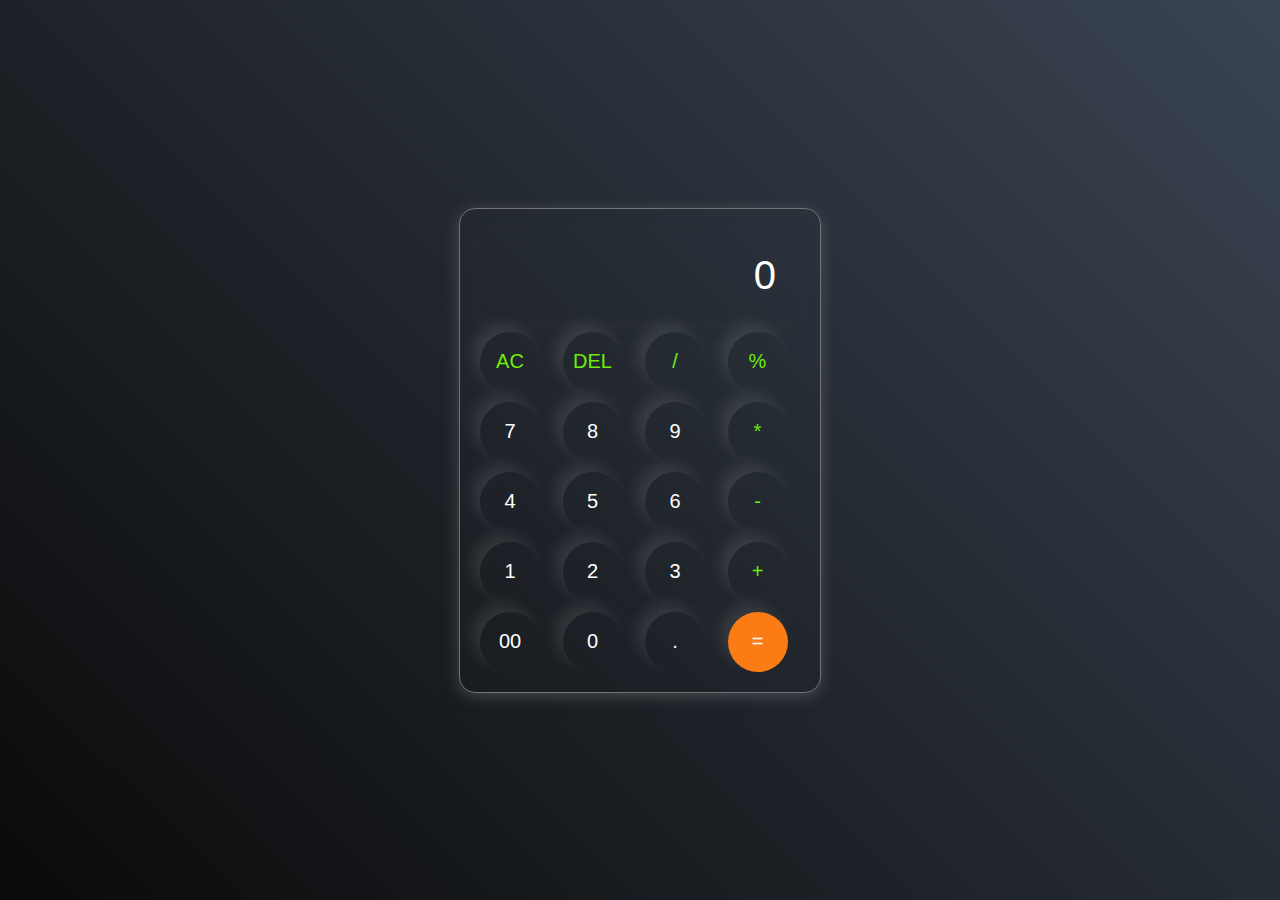
<file: CODSOFT/mycalculator/usecalculator/index.html>
<!DOCTYPE html>
<html lang="en">
<head>
    <meta charset="UTF-8">
    <meta name="viewport" content="width=device-width, initial-scale=1.0">
    <title>Calculator</title>
    <link rel="stylesheet" href="style.css">
</head>
<body>
    <div class="container">
        <div class="calculator">
            <input type="text" id="inputbox" placeholder="0">

            <div class="buttons">
                <button class="button operator">AC</button>
                <button class="button operator">DEL</button>
                <button class="button operator">/</button>
                <button class="button operator">%</button>

                <button class="button">7</button>
                <button class="button">8</button>
                <button class="button">9</button>
                <button class="button operator">*</button>

                <button class="button">4</button>
                <button class="button">5</button>
                <button class="button">6</button>
                <button class="button operator">-</button>

                <button class="button">1</button>
                <button class="button">2</button>
                <button class="button">3</button>
                <button class="button operator">+</button>

                <button class="button">00</button>
                <button class="button">0</button>
                <button class="button">.</button>
                <button class="button equalBtn">=</button>
            </div>
        </div>
    </div>

    <script src="script.js"></script>
</body>
</html>
</file>
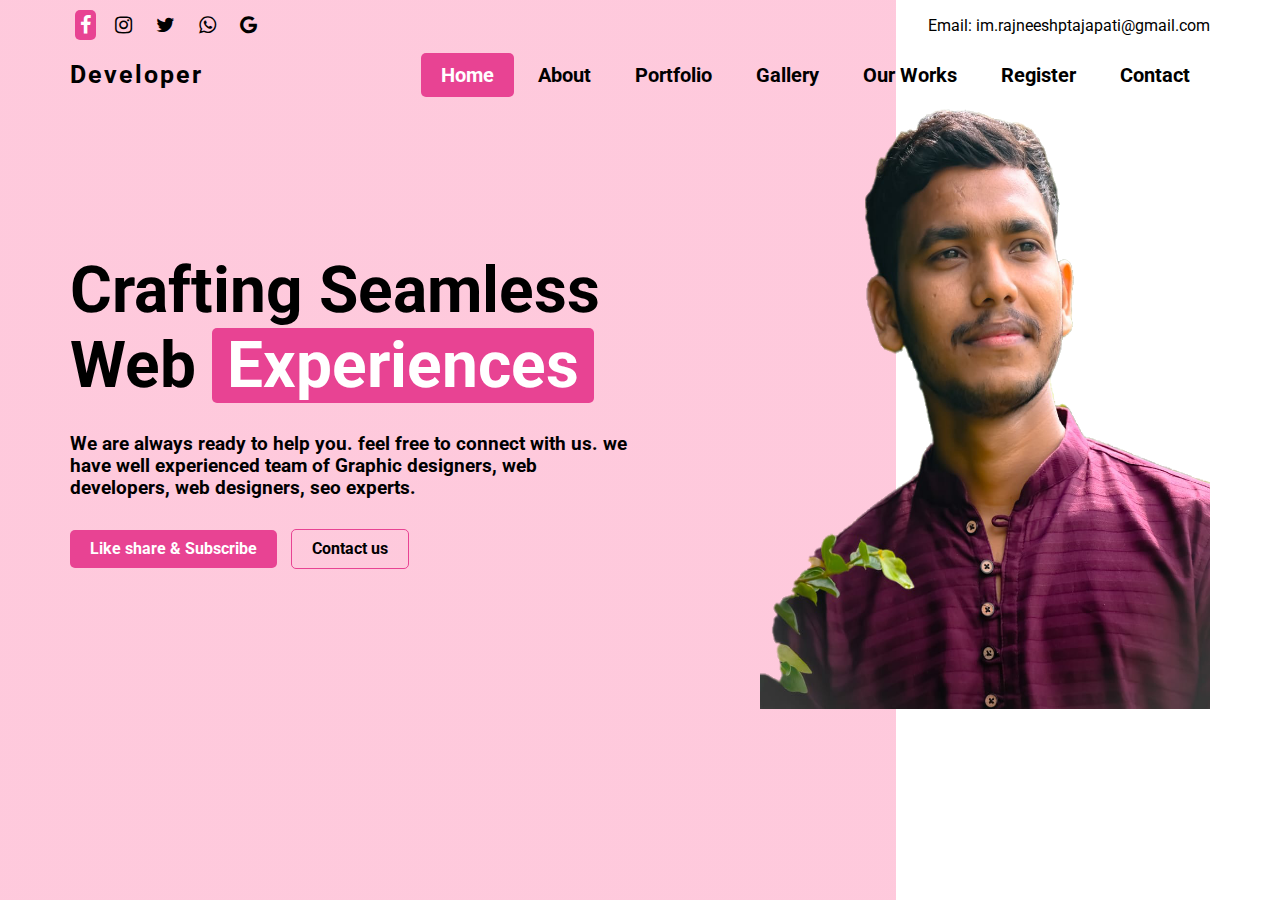
<file: CODSOFT/mylandingpage/mypage/index.html>
<!DOCTYPE html>
<html>
<head>
	<title>Create a website using html and css in Hindi </title>
	<link rel="stylesheet" type="text/css" href="styles.css">
<link rel="stylesheet" href="https://cdnjs.cloudflare.com/ajax/libs/font-awesome/4.7.0/css/font-awesome.min.css">
<link rel="preconnect" href="https://fonts.gstatic.com">
<link href="https://fonts.googleapis.com/css2?family=Roboto:wght@300&display=swap" rel="stylesheet">
</head>
<body>
<header>
	<div class="top-nav">
		<div class="s-icon">
			<i class="fa fa-facebook"></i>
			<i class="fa fa-instagram"></i>
			<i class="fa fa-twitter"></i>
			<i class="fa fa-whatsapp"></i>	
			<i class="fa fa-google"></i>
		</div>
		<div class="email">
			Email: im.rajneeshptajapati@gmail.com
		</div>
	</div>

	<nav>
		<div class="logo">
			Developer
		</div>
		<div class="menu">
				<a href="#">Home</a>
				<a href="#">About</a>
				<a href="#">Portfolio</a>
				<a href="#">Gallery</a>
				<a href="#">Our Works</a>
				<a href="#">Register</a>
				<a href="#">Contact</a>
		</div>
	</nav>
	<div class="container">
		<div class="left">
			<h1>Crafting Seamless Web <span>Experiences</span></h1>
			<p>
				<h3>We are always ready to help you. feel free to connect with us. we have well experienced team of Graphic designers, web developers, web designers, seo experts.</h3>
			</p>
			<button><h3>Like share & Subscribe</h3></button>
			<button id="btn2"><h3>Contact us</h3></button>
		</div>
		<div class="right">
			<img src="myimg.png" width="450" height="600">
		</div>
	</div>
</header>
</body>
</html>
</file>
<file: CODSOFT/mycalculator/usecalculator/style.css>
* {
    margin: 0;
    padding: 0;
    box-sizing: border-box;
    font-family: 'Poppins', sans-serif;
}

body {
    width: 100%;
    height: 100vh;
    display: flex;
    justify-content: center;
    align-items: center;
    background: linear-gradient(45deg, #0a0a0a, #3a4452);
}

.calculator {
    border: 1px solid #717377;
    padding: 20px;
    border-radius: 16px;
    background: transparent;
    box-shadow: 0px 3px 15px rgba(113, 115, 119, 0.5);
}

input {
    width: 320px;
    border: none;
    padding: 24px;
    margin-bottom: 10px;
    background: transparent;
    box-shadow: 0px 3px 15px rgba(84, 84, 84, 0.1);
    font-size: 40px;
    text-align: right;
    cursor: pointer;
    color: #ffffff;
}

input::placeholder {
    color: #ffffff;
}

.buttons {
    display: grid;
    grid-template-columns: repeat(4, 1fr);
    gap: 10px;
}

.button {
    border: none;
    width: 60px;
    height: 60px;
    margin: 0;
    border-radius: 50%;
    background: transparent;
    color: #ffffff;
    font-size: 20px;
    box-shadow: -8px -8px 15px rgba(255, 255, 255, 0.1);
    cursor: pointer;
}

.equalBtn {
    background-color: #fb7c14;
}

.operator {
    color: #6dee0a;
}
</file>
<file: CODSOFT/mylandingpage/mypage/styles.css>
*{padding: 0; margin:0; box-sizing: border-box; 
	font-family: 'Roboto', sans-serif;
}
header{
	width:100%;
	height: 100vh;
	background: linear-gradient(to right, rgba(253, 121, 168,0.4) 70%, white 30%); 
}
.top-nav{
	width: 100%;
	display: flex;
	justify-content: space-between;
	align-items: center;
	padding: 10px 70px;
}
.s-icon i:first-child{
	background: #e84393;
	color: white;
	padding: 5px;
	border-radius: 5px;
	font-size: 20px;
}
.s-icon i{
	padding: 5px;
	border-radius: 5px;
	font-size: 20px;
	color: black;
	margin:0px 5px;
}
.s-icon i:hover{
	background: #e84393;
	color: white;
	transition: 0.4s;
}
nav{
	width: 100%;
	display: flex;
	justify-content: space-between;
	align-items: center;
	padding: 10px 70px;

}
.logo{
	font-weight: bold;
	font-size: 25px;
	letter-spacing: 2px;
}
.menu a{
	text-decoration: none;
	color: black;
	font-size: 20px;
	padding: 10px 20px;
	font-weight: bold;
	border-radius: 5px;
}
.menu a:first-child{
	background: #e84393;
	color: white;
}
.menu a:hover{
		background: #e84393;
		color: white;
		transition: 0.4s;	
}
.container{
	width: 100%;
	display: flex;
	justify-content: space-around;
	align-items: center;
	padding: 10px 70px;
}
.left{
	flex-basis: 50%;
}
.right{
	flex-basis: 50%;
	text-align: right;
}
.left h1{
	font-size: 4rem;
}

.left h1 span{
	color: white;
	background: #e84393;
	padding: 0px 15px;
	border-radius: 5px; 
}
.left p{
	margin:30px 0px;
	line-height: 2rem;
}

.left button{
	padding: 10px 20px;
	border:none;
	outline: none;
	background:  #e84393;
	color: white;
	border-radius: 5px;
}
#btn2{
	padding: 10px 20px;
	border:1px solid #e84393;
	outline: none;
	background:transparent;
	color: black;
	margin-left:10px;
	border-radius: 5px;	
}
</file>
